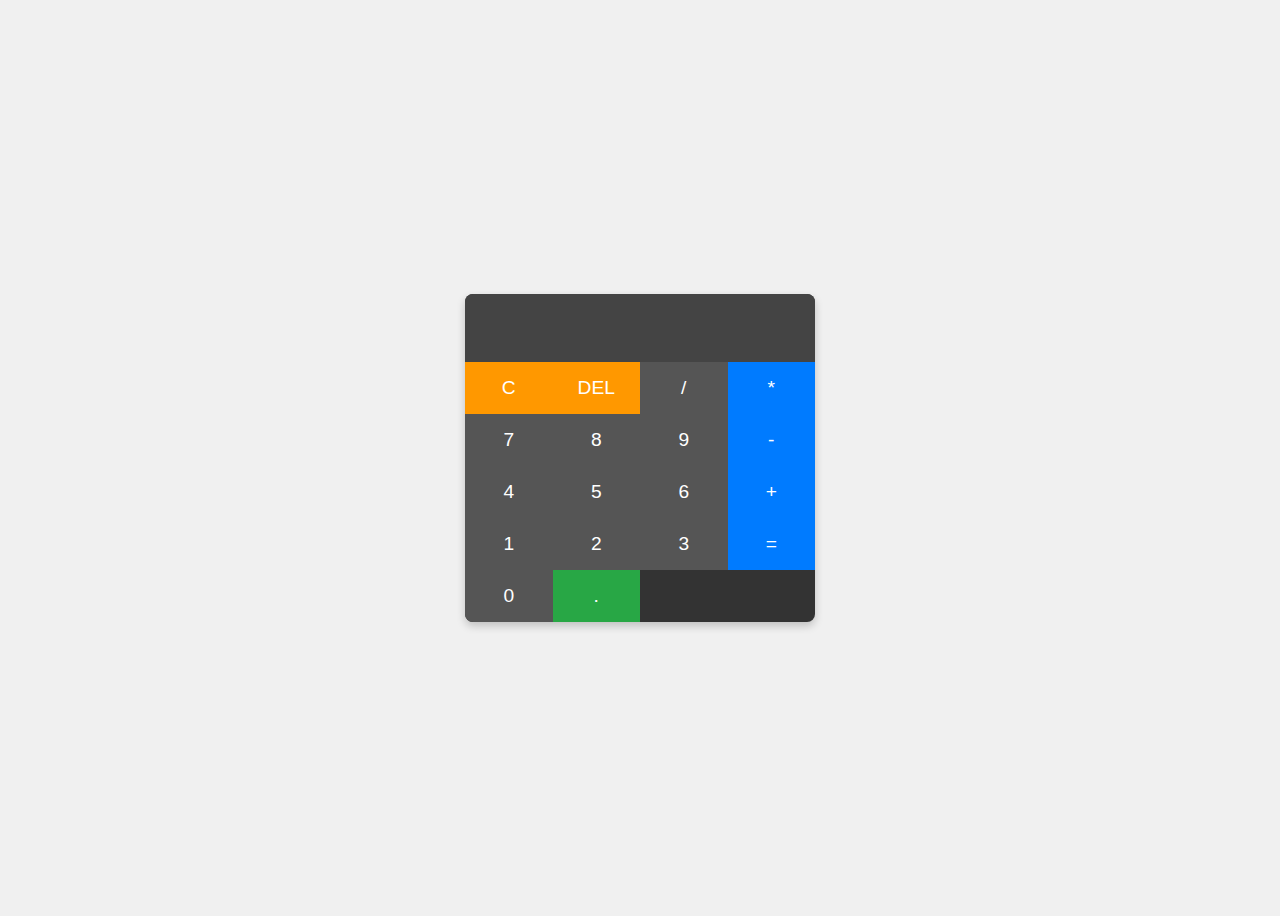
<file: Calculator/index.html>
<!DOCTYPE html>
<html lang="en">
<head>
    <meta charset="UTF-8">
    <meta name="viewport" content="width=device-width, initial-scale=1.0">
    <title>Basic Calculator</title>
    <link rel="stylesheet" href="styles.css">
</head>
<body>
    <div class="calculator">
        <input type="text" id="display" disabled>
        <div class="buttons">
            <button onclick="clearDisplay()">C</button>
            <button onclick="deleteLast()">DEL</button>
            <button onclick="appendOperator('/')">/</button>
            <button onclick="appendOperator('*')">*</button>

            <button onclick="appendNumber('7')">7</button>
            <button onclick="appendNumber('8')">8</button>
            <button onclick="appendNumber('9')">9</button>
            <button onclick="appendOperator('-')">-</button>

            <button onclick="appendNumber('4')">4</button>
            <button onclick="appendNumber('5')">5</button>
            <button onclick="appendNumber('6')">6</button>
            <button onclick="appendOperator('+')">+</button>

            <button onclick="appendNumber('1')">1</button>
            <button onclick="appendNumber('2')">2</button>
            <button onclick="appendNumber('3')">3</button>
            <button onclick="calculate()">=</button>

            <button onclick="appendNumber('0')">0</button>
            <button onclick="appendDecimal()">.</button>
        </div>
    </div>
    <script src="script.js"></script>
</body>
</html>
</file>
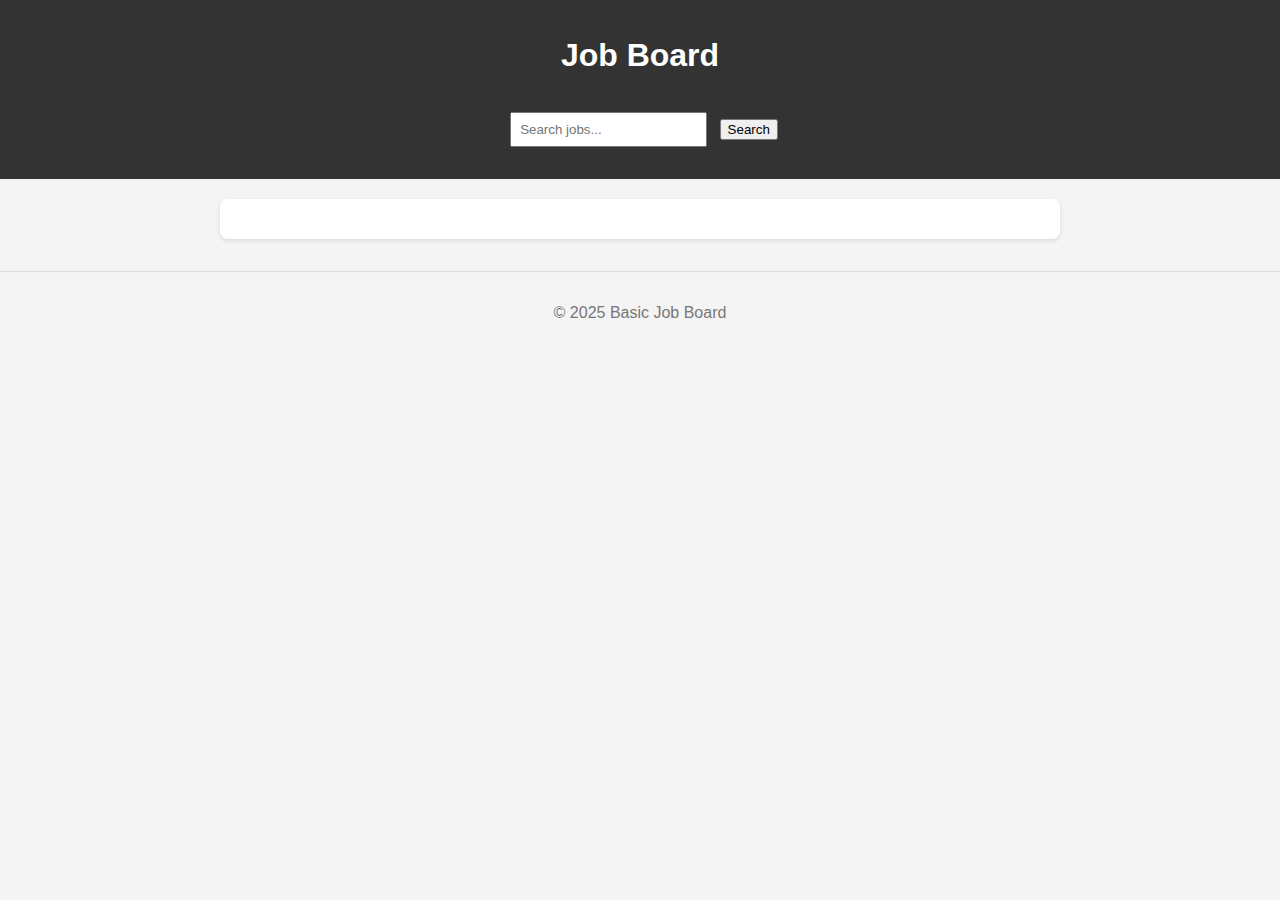
<file: jobboard/index.html>
<!DOCTYPE html>
<html lang="en">
<head>
    <meta charset="UTF-8">
    <meta name="viewport" content="width=device-width, initial-scale=1.0">
    <title>Basic Job Board</title>
    <link rel="stylesheet" href="styles.css">
</head>
<body>
    <header>
        <h1>Job Board</h1>
        <input type="text" id="search-input" placeholder="Search jobs...">
        <button onclick="searchJobs()">Search</button>
    </header>

    <main id="job-listings">
        </main>

    <div id="job-detail" class="modal">
        <div class="modal-content">
            <span class="close-button" onclick="closeJobDetail()">&times;</span>
            <h2 id="job-title"></h2>
            <p id="job-company"></p>
            <p id="job-location"></p>
            <p id="job-description"></p>
            <button onclick="openApplicationForm()">Apply Now</button>
        </div>
    </div>

    <div id="application-form" class="modal">
        <div class="modal-content">
            <span class="close-button" onclick="closeApplicationForm()">&times;</span>
            <h2>Job Application</h2>
            <form id="apply-form">
                <label for="name">Name:</label>
                <input type="text" id="name" required><br><br>
                <label for="email">Email:</label>
                <input type="email" id="email" required><br><br>
                <label for="resume">Upload Resume (optional):</label>
                <input type="file" id="resume"><br><br>
                <button type="submit">Submit Application</button>
            </form>
        </div>
    </div>

    <footer>
        <p>&copy; 2025 Basic Job Board</p>
    </footer>

    <script src="script.js"></script>
</body>
</html>
</file>
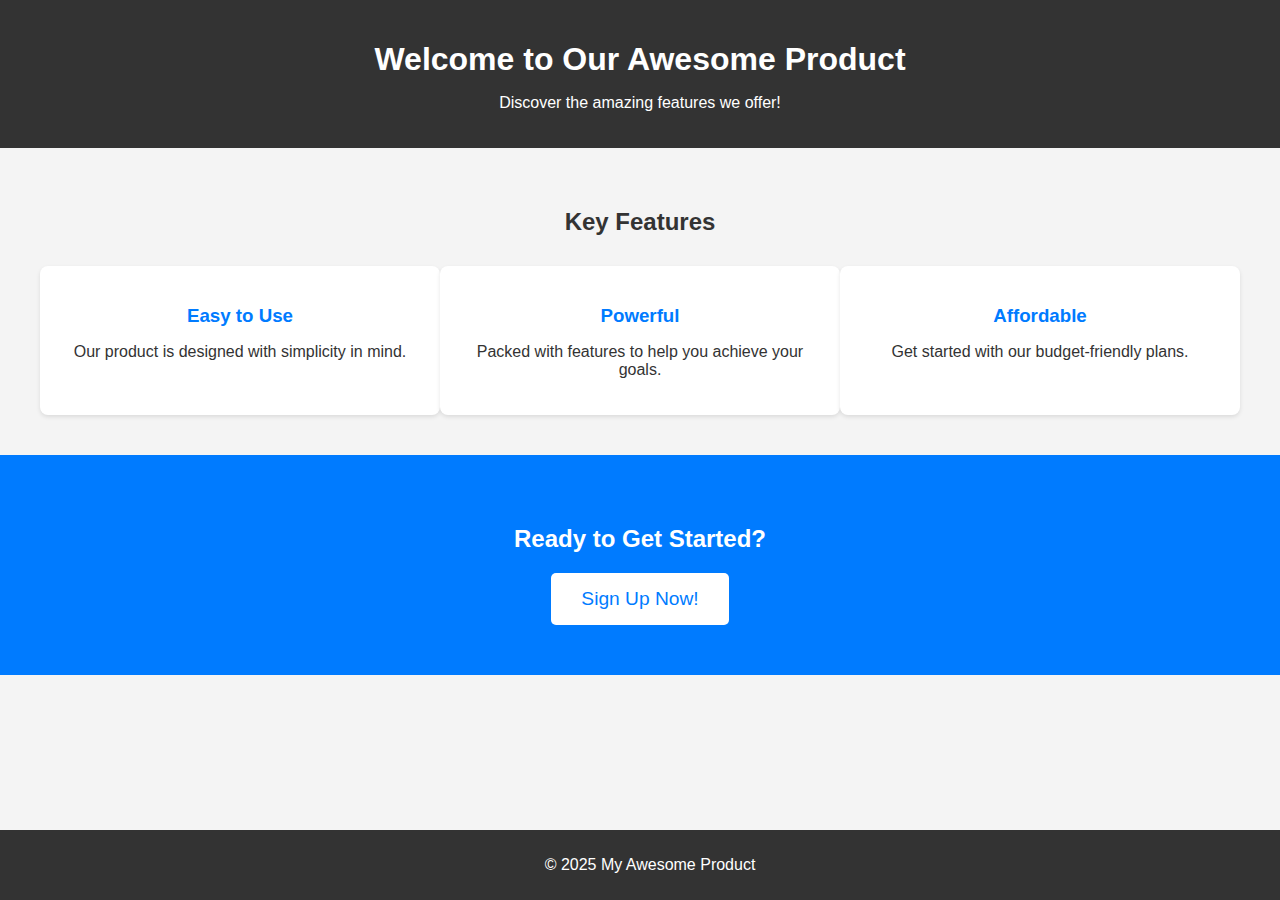
<file: loading-page/index.html>
<!DOCTYPE html>
<html lang="en">
<head>
    <meta charset="UTF-8">
    <meta name="viewport" content="width=device-width, initial-scale=1.0">
    <title>My Simple Landing Page</title>
    <link rel="stylesheet" href="styles.css"> </head>
<body>
    <header>
        <h1>Welcome to Our Awesome Product</h1>
        <p>Discover the amazing features we offer!</p>
    </header>

    <section class="features">
        <h2>Key Features</h2>
        <div class="feature-list">
            <div class="feature-item">
                <h3>Easy to Use</h3>
                <p>Our product is designed with simplicity in mind.</p>
            </div>
            <div class="feature-item">
                <h3>Powerful</h3>
                <p>Packed with features to help you achieve your goals.</p>
            </div>
            <div class="feature-item">
                <h3>Affordable</h3>
                <p>Get started with our budget-friendly plans.</p>
            </div>
        </div>
    </section>

    <section class="call-to-action">
        <h2>Ready to Get Started?</h2>
        <button>Sign Up Now!</button>
    </section>

    <footer>
        <p>&copy; 2025 My Awesome Product</p>
    </footer>
</body>
</html>
</file>
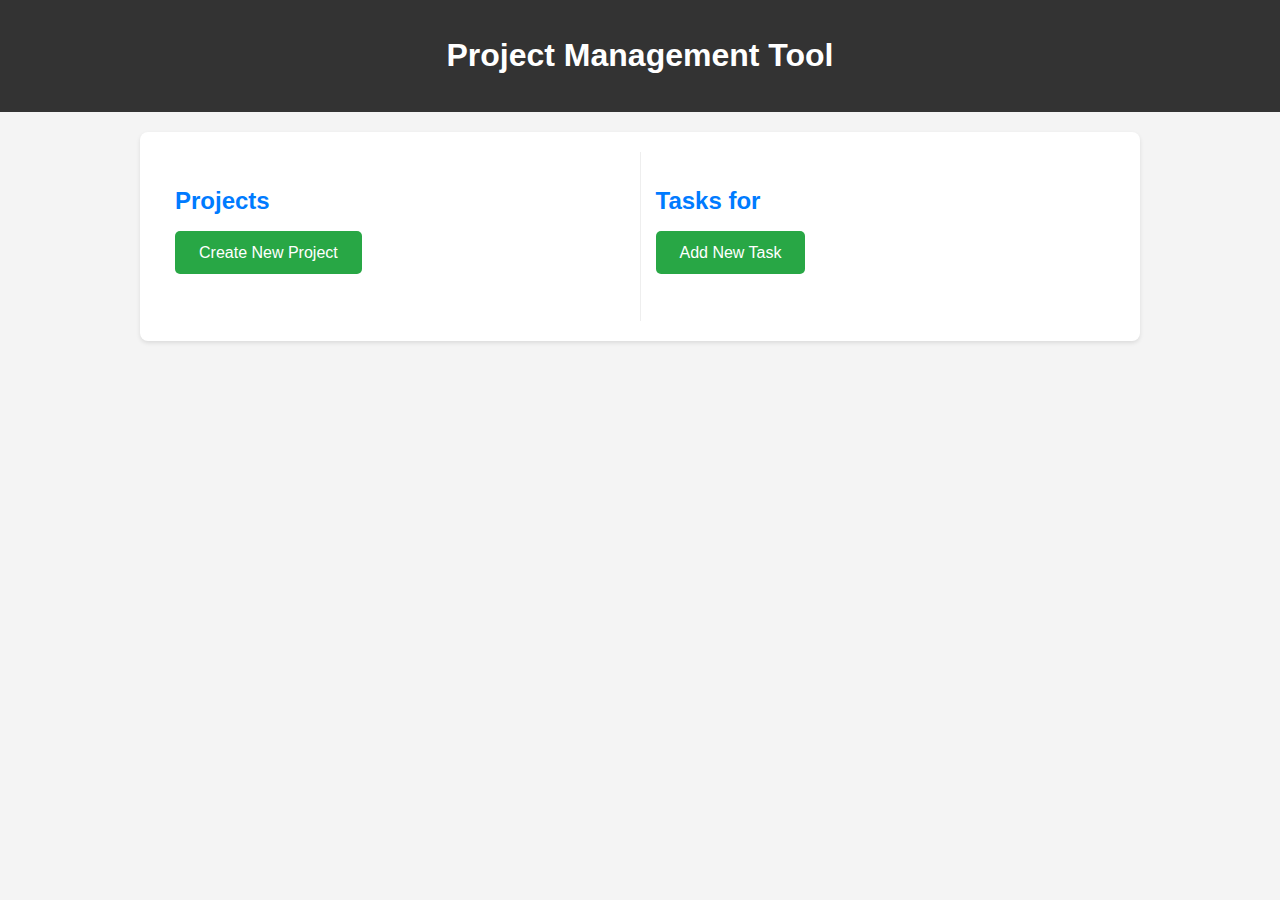
<file: projectmanagement/index.html>
<!DOCTYPE html>
<html lang="en">
<head>
    <meta charset="UTF-8">
    <meta name="viewport" content="width=device-width, initial-scale=1.0">
    <title>Simple Project Management</title>
    <link rel="stylesheet" href="styles.css">
</head>
<body>
    <header>
        <h1>Project Management Tool</h1>
    </header>

    <main>
        <section id="project-list">
            <h2>Projects</h2>
            <button onclick="openCreateProjectModal()">Create New Project</button>
            <ul id="projects">
                </ul>
        </section>

        <section id="task-list">
            <h2>Tasks for <span id="current-project-name"></span></h2>
            <button onclick="openCreateTaskModal()">Add New Task</button>
            <ul id="tasks">
                </ul>
        </section>
    </main>

    <div id="create-project-modal" class="modal">
        <div class="modal-content">
            <span class="close-button" onclick="closeCreateProjectModal()">&times;</span>
            <h2>Create New Project</h2>
            <form id="create-project-form">
                <label for="project-name">Project Name:</label>
                <input type="text" id="project-name" required><br><br>
                <button type="submit">Create Project</button>
            </form>
        </div>
    </div>

    <div id="create-task-modal" class="modal">
        <div class="modal-content">
            <span class="close-button" onclick="closeCreateTaskModal()">&times;</span>
            <h2>Add New Task</h2>
            <form id="create-task-form">
                <label for="task-name">Task Name:</label>
                <input type="text" id="task-name" required><br><br>
                <label for="deadline">Deadline:</label>
                <input type="date" id="deadline"><br><br>
                <label for="assignee">Assignee:</label>
                <input type="text" id="assignee"><br><br>
                <button type="submit">Add Task</button>
            </form>
        </div>
    </div>

    <script src="script.js"></script>
</body>
</html>
</file>
<file: Calculator/styles.css>
body {
    font-family: sans-serif;
    display: flex;
    justify-content: center;
    align-items: center;
    min-height: 100vh;
    background-color: #f0f0f0;
}

.calculator {
    background-color: #333;
    border-radius: 8px;
    overflow: hidden;
    box-shadow: 0 4px 8px rgba(0, 0, 0, 0.2);
}

#display {
    width: 100%;
    padding: 20px;
    font-size: 1.5rem;
    text-align: right;
    border: none;
    background-color: #444;
    color: white;
    box-sizing: border-box;
}

.buttons {
    display: grid;
    grid-template-columns: repeat(4, 1fr);
}

button {
    padding: 15px;
    font-size: 1.2rem;
    border: none;
    background-color: #555;
    color: white;
    cursor: pointer;
    transition: background-color 0.3s ease;
}

button:hover {
    background-color: #666;
}

button:active {
    background-color: #777;
}

button:last-child {
    grid-column: span 1; /* Adjust as needed for '=' button */
}

button:nth-child(1), button:nth-child(2) { /* C and DEL */
    background-color: #ff9800;
}

button:nth-child(1):hover, button:nth-child(2):hover {
    background-color: #f57c00;
}

button:nth-child(4n) { /* Operators */
    background-color: #007bff;
}

button:nth-child(4n):hover {
    background-color: #0056b3;
}

button:last-child { /* Equals button */
    background-color: #28a745;
}

button:last-child:hover {
    background-color: #1e7e34;
}
</file>
<file: jobboard/styles.css>
body {
    font-family: sans-serif;
    margin: 0;
    background-color: #f4f4f4;
    color: #333;
}

header {
    background-color: #333;
    color: white;
    padding: 1rem;
    text-align: center;
}

#search-input {
    padding: 0.5rem;
    margin: 1rem 0.5rem;
}

#job-listings {
    padding: 20px;
    max-width: 800px;
    margin: 20px auto;
    background-color: white;
    border-radius: 8px;
    box-shadow: 0 2px 4px rgba(0, 0, 0, 0.1);
}

.job-listing {
    border-bottom: 1px solid #eee;
    padding: 1rem 0;
    cursor: pointer;
}

.job-listing h3 {
    color: #007bff;
    margin-bottom: 0.2rem;
}

.modal {
    display: none; /* Hidden by default */
    position: fixed; /* Stay in place */
    z-index: 1; /* Sit on top */
    left: 0;
    top: 0;
    width: 100%; /* Full width */
    height: 100%; /* Full height */
    overflow: auto; /* Enable scroll if needed */
    background-color: rgba(0,0,0,0.4); /* Black w/ opacity */
}

.modal-content {
    background-color: #fefefe;
    margin: 15% auto; /* 15% from the top and centered */
    padding: 20px;
    border: 1px solid #888;
    width: 80%; /* Could be more or less, depending on screen size */
    border-radius: 8px;
    position: relative;
}

.close-button {
    color: #aaa;
    float: right;
    font-size: 28px;
    font-weight: bold;
}

.close-button:hover,
.close-button:focus {
    color: black;
    text-decoration: none;
    cursor: pointer;
}

#application-form label {
    display: block;
    margin-bottom: 0.3rem;
}

#application-form input[type=text],
#application-form input[type=email],
#application-form input[type=file] {
    width: 100%;
    padding: 0.5rem;
    margin-bottom: 1rem;
    border: 1px solid #ccc;
    border-radius: 4px;
    box-sizing: border-box;
}

#application-form button[type=submit] {
    background-color: #28a745;
    color: white;
    padding: 0.8rem 1.5rem;
    border: none;
    border-radius: 5px;
    cursor: pointer;
    font-size: 1rem;
}

footer {
    text-align: center;
    padding: 1rem 0;
    margin-top: 2rem;
    color: #777;
    border-top: 1px solid #ddd;
}
</file>
<file: loading-page/styles.css>
body {
    font-family: sans-serif;
    margin: 0;
    padding: 0;
    background-color: #f4f4f4;
    color: #333;
}

header {
    background-color: #333;
    color: white;
    padding: 20px;
    text-align: center;
}

header h1 {
    margin-bottom: 10px;
}

.features {
    padding: 40px;
    text-align: center;
}

.feature-list {
    display: flex;
    justify-content: space-around;
    margin-top: 30px;
}

.feature-item {
    background-color: white;
    padding: 20px;
    border-radius: 8px;
    box-shadow: 0 2px 4px rgba(0, 0, 0, 0.1);
    width: 30%;
}

.feature-item h3 {
    color: #007bff;
    margin-bottom: 10px;
}

.call-to-action {
    background-color: #007bff;
    color: white;
    text-align: center;
    padding: 50px;
}

.call-to-action h2 {
    margin-bottom: 20px;
}

.call-to-action button {
    background-color: #fff;
    color: #007bff;
    border: none;
    padding: 15px 30px;
    border-radius: 5px;
    font-size: 1.2em;
    cursor: pointer;
}

footer {
    background-color: #333;
    color: white;
    text-align: center;
    padding: 10px;
    position: fixed;
    bottom: 0;
    width: 100%;
}
</file>
<file: projectmanagement/styles.css>
body {
    font-family: sans-serif;
    margin: 0;
    background-color: #f4f4f4;
    color: #333;
}

header {
    background-color: #333;
    color: white;
    padding: 1rem;
    text-align: center;
}

main {
    display: flex;
    padding: 20px;
    max-width: 960px;
    margin: 20px auto;
    background-color: white;
    border-radius: 8px;
    box-shadow: 0 2px 4px rgba(0, 0, 0, 0.1);
}

#project-list, #task-list {
    flex: 1;
    padding: 15px;
}

#project-list {
    border-right: 1px solid #eee;
}

h2 {
    color: #007bff;
    margin-bottom: 1rem;
}

button {
    background-color: #28a745;
    color: white;
    padding: 0.8rem 1.5rem;
    border: none;
    border-radius: 5px;
    cursor: pointer;
    font-size: 1rem;
    margin-bottom: 1rem;
}

ul {
    list-style: none;
    padding: 0;
}

li {
    background-color: #f9f9f9;
    border: 1px solid #eee;
    padding: 0.8rem;
    margin-bottom: 0.5rem;
    border-radius: 4px;
    display: flex;
    justify-content: space-between;
    align-items: center;
}

.task-info {
    flex-grow: 1;
}

.task-actions button {
    background-color: #dc3545;
    margin-left: 0.5rem;
    font-size: 0.8rem;
    padding: 0.5rem 0.8rem;
}

.modal {
    display: none;
    position: fixed;
    z-index: 1;
    left: 0;
    top: 0;
    width: 100%;
    height: 100%;
    overflow: auto;
    background-color: rgba(0,0,0,0.4);
}

.modal-content {
    background-color: #fefefe;
    margin: 15% auto;
    padding: 20px;
    border: 1px solid #888;
    width: 80%;
    border-radius: 8px;
    position: relative;
}

.close-button {
    color: #aaa;
    float: right;
    font-size: 28px;
    font-weight: bold;
}

.close-button:hover,
.close-button:focus {
    color: black;
    text-decoration: none;
    cursor: pointer;
}

label {
    display: block;
    margin-bottom: 0.3rem;
}

input[type=text], input[type=date] {
    width: 100%;
    padding: 0.5rem;
    margin-bottom: 1rem;
    border: 1px solid #ccc;
    border-radius: 4px;
    box-sizing: border-box;
}
</file>
